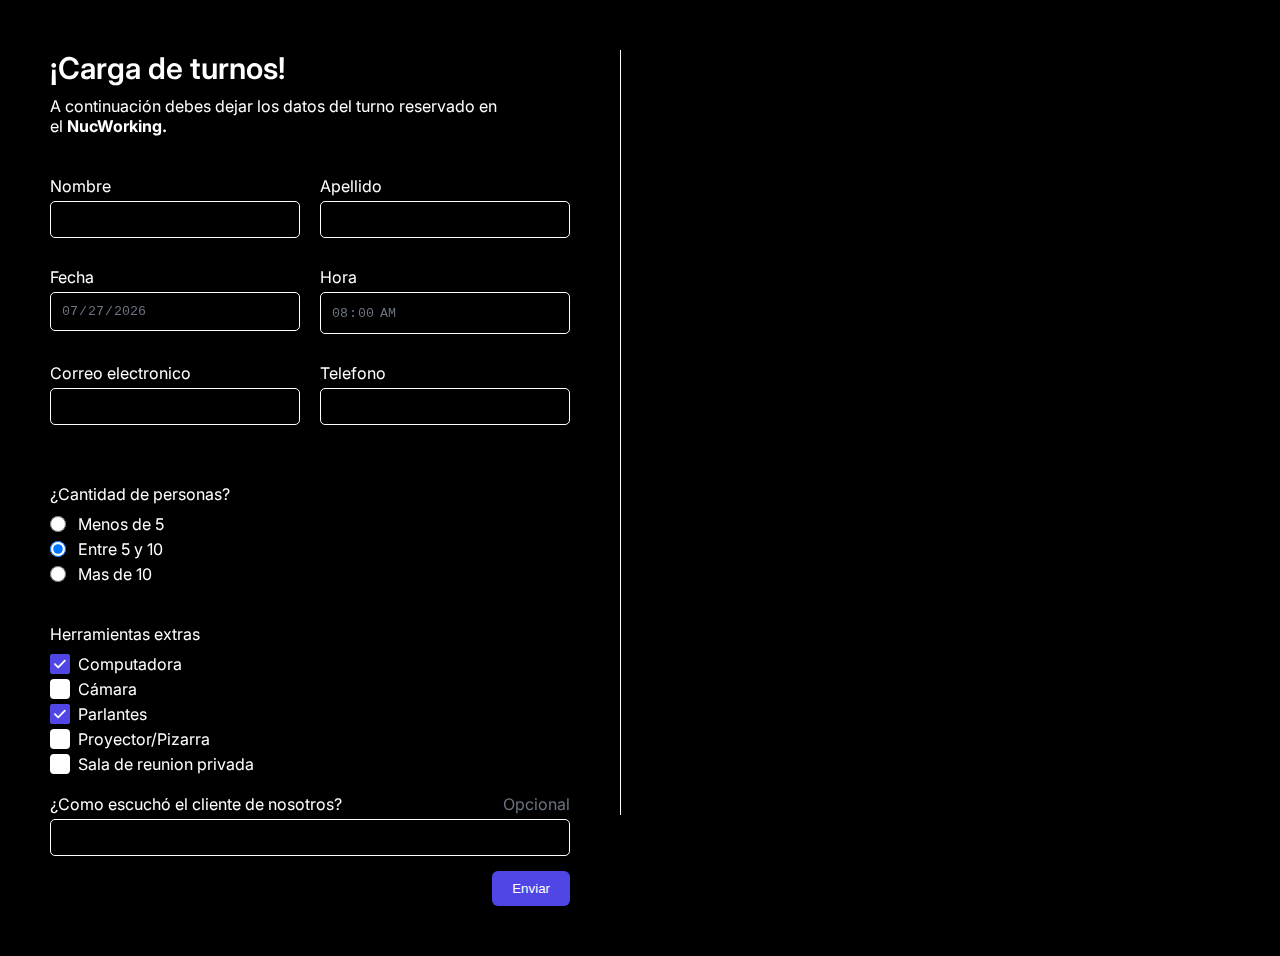
<file: coworking-practice/index.html>
<!DOCTYPE html>
<html lang="en">
  <head>
    <meta charset="UTF-8" />
    <meta http-equiv="X-UA-Compatible" content="IE=edge" />
    <meta name="viewport" content="width=device-width, initial-scale=1.0" />
    <title>Co-Working</title>
    <link rel="apple-touch-icon" sizes="180x180" href="./assets/img/apple-touch-icon.png" />
    <link rel="icon" type="image/png" sizes="32x32" href="./assets/img/favicon-32x32.png" />
    <link rel="icon" type="image/png" sizes="16x16" href="./assets/img/favicon-16x16.png" />
    <link rel="stylesheet" href="https://cdnjs.cloudflare.com/ajax/libs/font-awesome/6.1.1/css/all.min.css" />
    <link rel="stylesheet" href="style.css" />
  </head>

  <body>
    <main class="container">
      <div class="left__container">
        <div class="left__text">
          <h1>¡Carga de turnos!</h1>
          <p>
            A continuación debes dejar los datos del turno reservado en el
            <b>NucWorking.</b>
          </p>
        </div>
        <form id="form" novalidate>
          <div class="form__inputs">
            <div class="form__top">
              <div class="form__field">
                <label for="name">Nombre</label>
                <input type="text" id="name" name="name" />
                <small></small>
              </div>
              <div class="form__field">
                <label for="surname">Apellido</label>
                <input type="text" name="surname" id="surname" />
                <small></small>
              </div>
            </div>
            <div class="form__mid">
              <div class="form__field">
                <label for="date">Fecha</label>
                <!-- VAMOS A SETEAR MIN / MAX / VALUE del input date EN JS para que no se pueda elegir cualquier fecha -->
                <input type="date" name="date" id="date" />
                <small></small>
              </div>
              <div class="form__field">
                <label for="hour">Hora</label>
                <input type="time" name="hour" id="hour" min="08:00" max="19:30" value="08:00" step="1800" />
                <small></small>
              </div>
            </div>
            <div class="form__bot">
              <div class="form__field">
                <label for="email">Correo electronico</label>
                <input type="email" name="email" id="email" />
                <small></small>
              </div>
              <div class="form__field">
                <label for="phone">Telefono</label>
                <input type="tel" name="phone" id="phone" />
                <small></small>
              </div>
            </div>
          </div>

          <!-- Radio -->
          <div class="form__inputs">
            <p>¿Cantidad de personas?</p>
            <div class="form__field">
              <label for="less5" class="custom__label">
                <input type="radio" name="quantity" id="less5" value="Menos de 5" />
                Menos de 5</label
              >

              <label for="between510" class="custom__label">
                <input type="radio" name="quantity" id="between510" value="Entre 5 y 10" checked />
                Entre 5 y 10</label
              >

              <label for="more10" class="custom__label">
                <input type="radio" name="quantity" id="more10" value="Más de 10" />
                Mas de 10</label
              >
            </div>
          </div>

          <!-- Checkbox -->
          <div class="form__inputs">
            <p>Herramientas extras</p>
            <div class="form__field">
              <label for="pc" class="custom__label">
                <input type="checkbox" name="pc" id="pc" value="Computadora" checked />
                Computadora</label
              >

              <label for="camera" class="custom__label">
                <input type="checkbox" name="camera" id="camera" value="Cámara" />
                Cámara</label
              >

              <label for="speakers" class="custom__label">
                <input type="checkbox" name="speakers" id="speakers" value="Parlantes" checked />
                Parlantes</label
              >

              <label for="projector" class="custom__label">
                <input type="checkbox" name="projector" id="projector" value="Proyector/Pizarra" />
                Proyector/Pizarra</label
              >

              <label for="room" class="custom__label">
                <input type="checkbox" name="room" id="room" value="Sala de reunión privada" />
                Sala de reunion privada</label
              >
            </div>
          </div>
          <div class="form__field">
            <label for="message" class="message">¿Como escuchó el cliente de nosotros? <span>Opcional</span></label>
            <input type="text" id="message" name="message" />
          </div>

          <button type="submit">Enviar</button>
        </form>
      </div>
      <!-- Separador -->
      <div class="mid__container"></div>
      <!-- Cards -->
      <div class="right__container" id="cards-container">
        <!-- ACA VAN LOS TURNOS -->
      </div>
    </main>
    <script src="./assets/utils.js"></script>
    <script src="./assets/validation.js"></script>
    <script src="./assets/main.js"></script>
  </body>
</html>
</file>
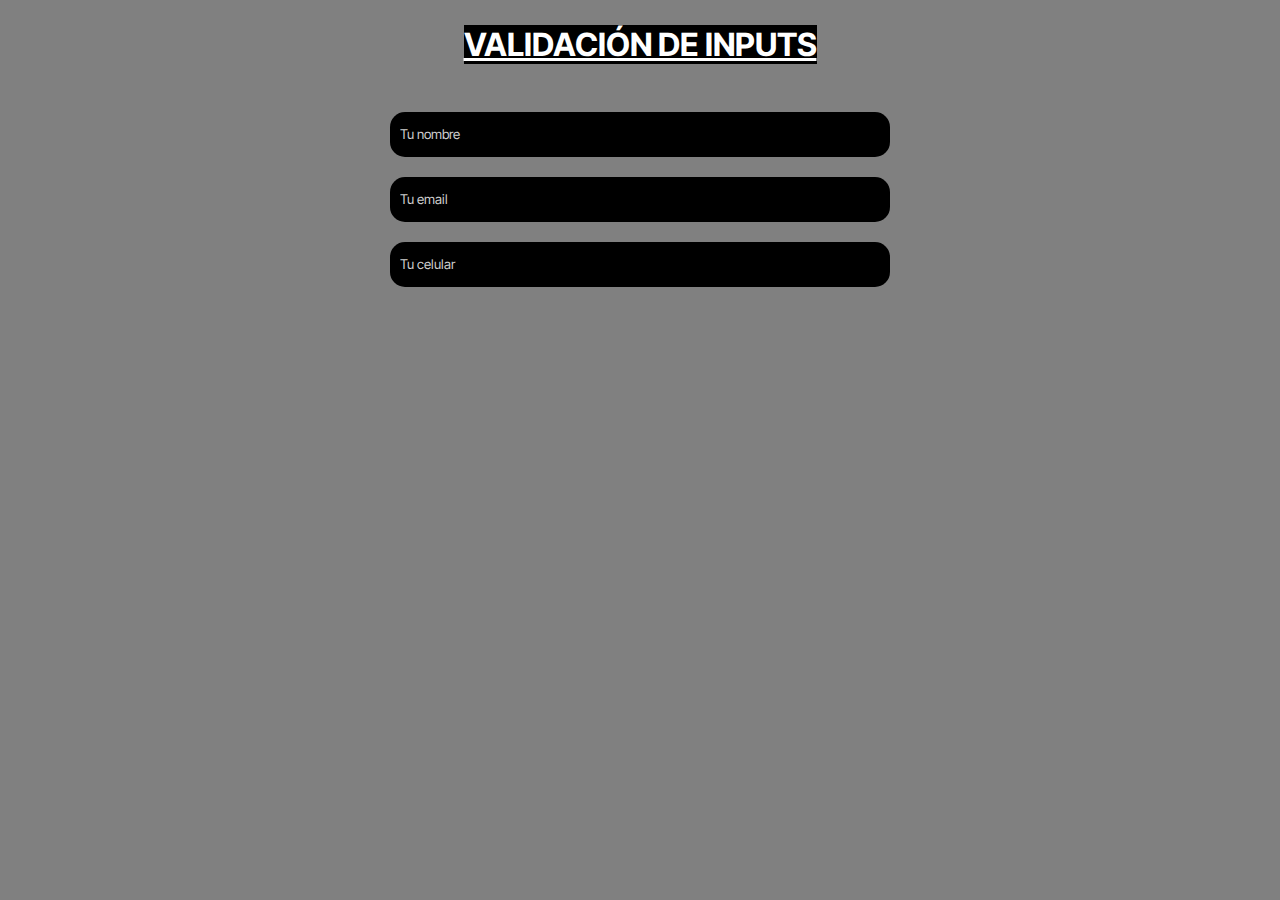
<file: Dom Practicee/index.html>
<!DOCTYPE html>
<html lang="en">
  <head>
    <meta charset="UTF-8" />
    <meta http-equiv="X-UA-Compatible" content="IE=edge" />
    <meta name="viewport" content="width=device-width, initial-scale=1.0" />
    <link rel="stylesheet" href="style.css" />
    <title>Practice Dom</title>
  </head>
  <body>
    <section class="container-section">
      <h1>Validación de inputs</h1>
      <form id="form" novalidate>
        <div class="container__input">
          <input type="text" name="input nombre" id="input__name" placeholder="Tu nombre" />
          <small></small>
        </div>
        <div class="container__email">
          <input type="email" name="input email" id="input__email" placeholder="Tu email" />
          <small></small>
        </div>
        <div class="container__phone">
          <input type="number" name="input phone number" id="input__phone" placeholder="Tu celular" />
          <small></small>
        </div>
      </form>
    </section>
    <script src="./appUtils.js"></script>
    <script src="app.js"></script>
  </body>
</html>
</file>
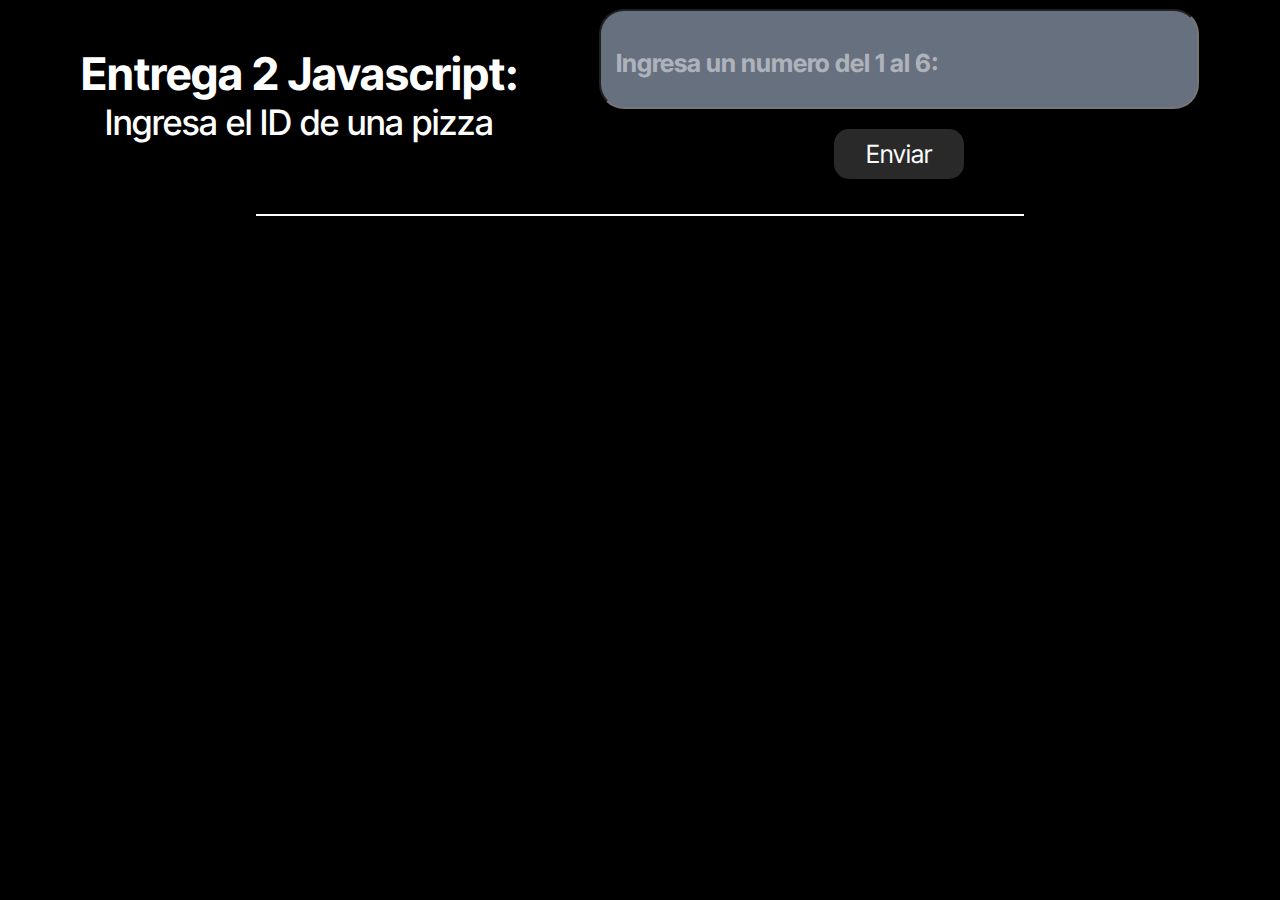
<file: Entrega-2-javascript/index.html>
<!DOCTYPE html>
<html lang="en">
  <head>
    <meta charset="UTF-8" />
    <meta http-equiv="X-UA-Compatible" content="IE=edge" />
    <meta name="viewport" content="width=device-width, initial-scale=1.0" />
    <link rel="stylesheet" href="./assets/style.css" />
    <title>Entrega 2 Javascript</title>
  </head>
  <body>
    <main class="container">
      <div class="container__flex">
        <div class="container__formYText__dimension">
          <div class="container__text">
            <h1>Entrega 2 javascript:</h1>
            <p>Ingresa el ID de una pizza</p>
          </div>
          <form id="form" novalidate>
            <div class="container__field">
              <div class="form__field">
                <input type="number" name="number" id="input__number" placeholder="Ingresa un numero del 1 al 6:" min="1" max="6" />
                <small></small>
              </div>
            </div>
            <button type="submit" id="button__submit">Enviar</button>
          </form>
        </div>
        <div class="line-separator"></div>
      </div>
      <div class="renders__containers" id="cards__renders--containers"></div>
    </main>
    <script src="./assets/utils.js"></script>
    <script src="./assets/validation.js"></script>
    <script src="./assets/main.js"></script>
  </body>
</html>
</file>
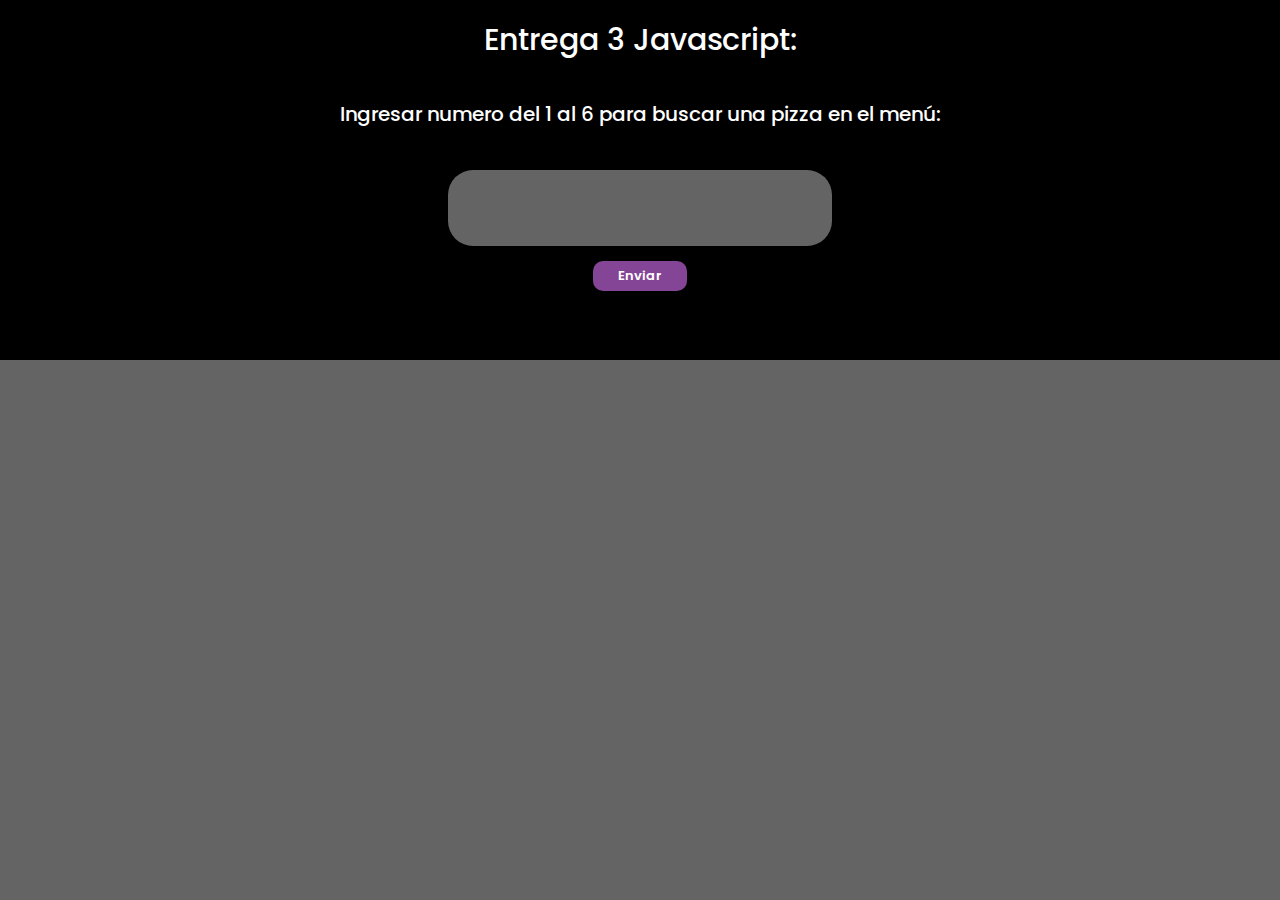
<file: Entrega-3-javascript/index.html>
<!DOCTYPE html>
<html lang="en">
  <head>
    <meta charset="UTF-8" />
    <meta http-equiv="X-UA-Compatible" content="IE=edge" />
    <meta name="viewport" content="width=device-width, initial-scale=1.0" />
    <link rel="stylesheet" href="./assets/style.css" />
    <link rel="stylesheet" href="./assets/media-querys.css" />
    <link
      rel="stylesheet"
      href="https://cdnjs.cloudflare.com/ajax/libs/font-awesome/6.2.0/css/all.min.css"
      integrity="sha512-xh6O/CkQoPOWDdYTDqeRdPCVd1SpvCA9XXcUnZS2FmJNp1coAFzvtCN9BmamE+4aHK8yyUHUSCcJHgXloTyT2A=="
      crossorigin="anonymous"
      referrerpolicy="no-referrer"
    />
    <title>Entrega 3 Javascript</title>
  </head>
  <body>
    <section id="section__form--dimesions">
      <h1>Entrega 3 Javascript:</h1>
      <form id="form">
        <h2>Ingresar numero del 1 al 6 para buscar una pizza en el menú:</h2>
        <div class="form__field">
          <div class="container__input">
            <input type="number" id="form__input" />
            <i class="fa-solid fa-xmark form__icon"></i>
          </div>
          <button type="submit" id="form__button">Enviar</button>
        </div>
      </form>
      <div class="line-separator"></div>
    </section>
    <section id="section__results"></section>
    <script src="./assets/index.js"></script>
  </body>
</html>
</file>
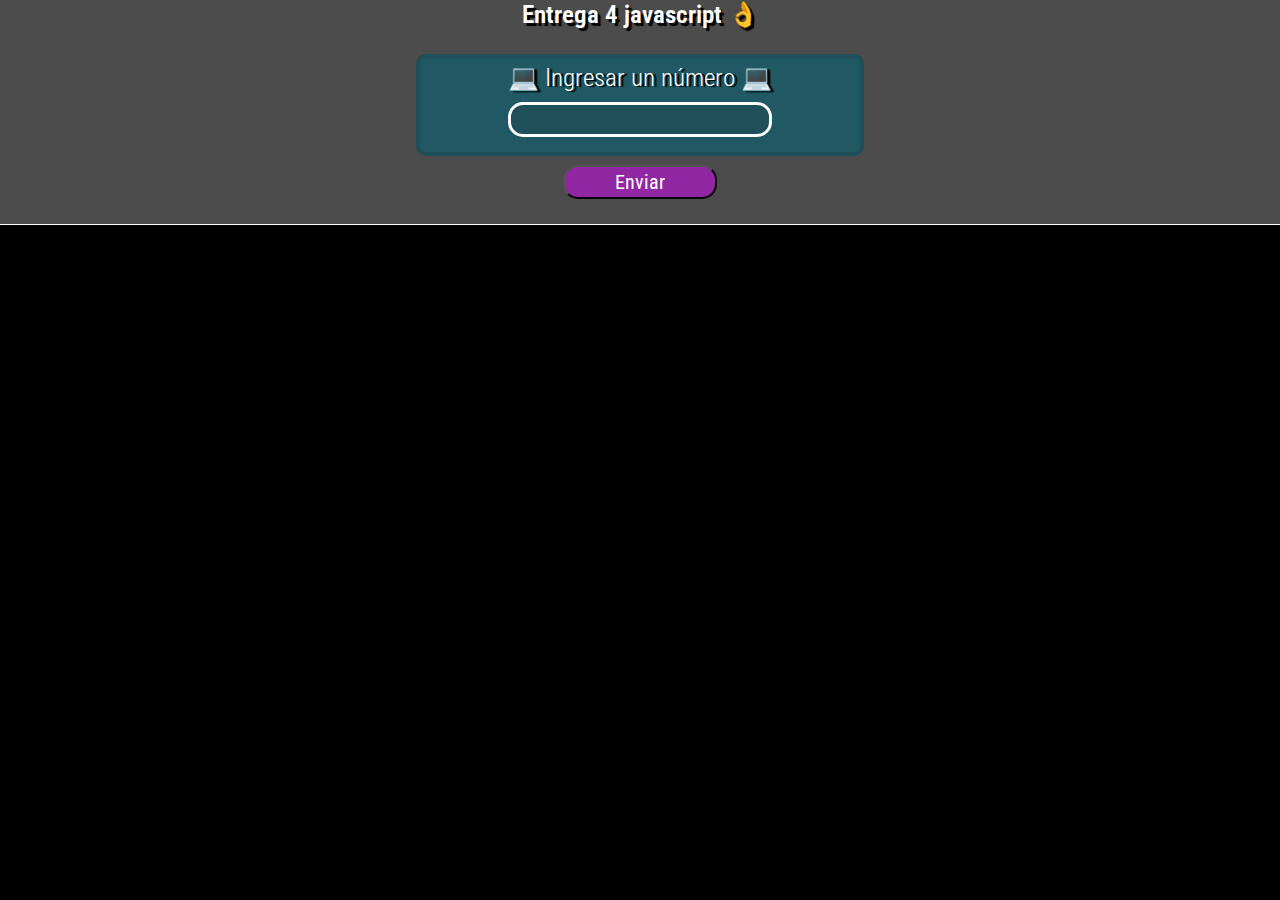
<file: entrega-4-javascript/index.html>
<!DOCTYPE html>
<html lang="en">
  <head>
    <meta charset="UTF-8" />
    <meta http-equiv="X-UA-Compatible" content="IE=edge" />
    <meta name="viewport" content="width=device-width, initial-scale=1.0" />
    <link rel="stylesheet" href="styles.css" />
    <link rel="stylesheet" href="mediaquerys.css" />
    <link
      rel="stylesheet"
      href="https://cdnjs.cloudflare.com/ajax/libs/font-awesome/6.2.0/css/all.min.css"
      integrity="sha512-xh6O/CkQoPOWDdYTDqeRdPCVd1SpvCA9XXcUnZS2FmJNp1coAFzvtCN9BmamE+4aHK8yyUHUSCcJHgXloTyT2A=="
      crossorigin="anonymous"
      referrerpolicy="no-referrer"
    />
    <title>Entrega 4 Javascript</title>
  </head>
  <body>
    <section class="section">
      <div class="container">
        <h3>Entrega 4 javascript 👌</h3>
        <div class="container__form">
          <form id="form">
            <div class="form__field">
              <label for="input">💻 Ingresar un número 💻</label>
              <input type="number" name="" id="input" />
              <small></small>
            </div>
            <button type="submit" id="button">Enviar</button>
          </form>
        </div>
      </div>
      <div class="line__divider"></div>
    </section>
    <section class="container__result"></section>
    <script src="./assets/utils.js"></script>
    <script src="./assets/validations.js"></script>
    <script src="./assets/request.js"></script>
    <script src="./assets/main.js"></script>
  </body>
</html>
</file>
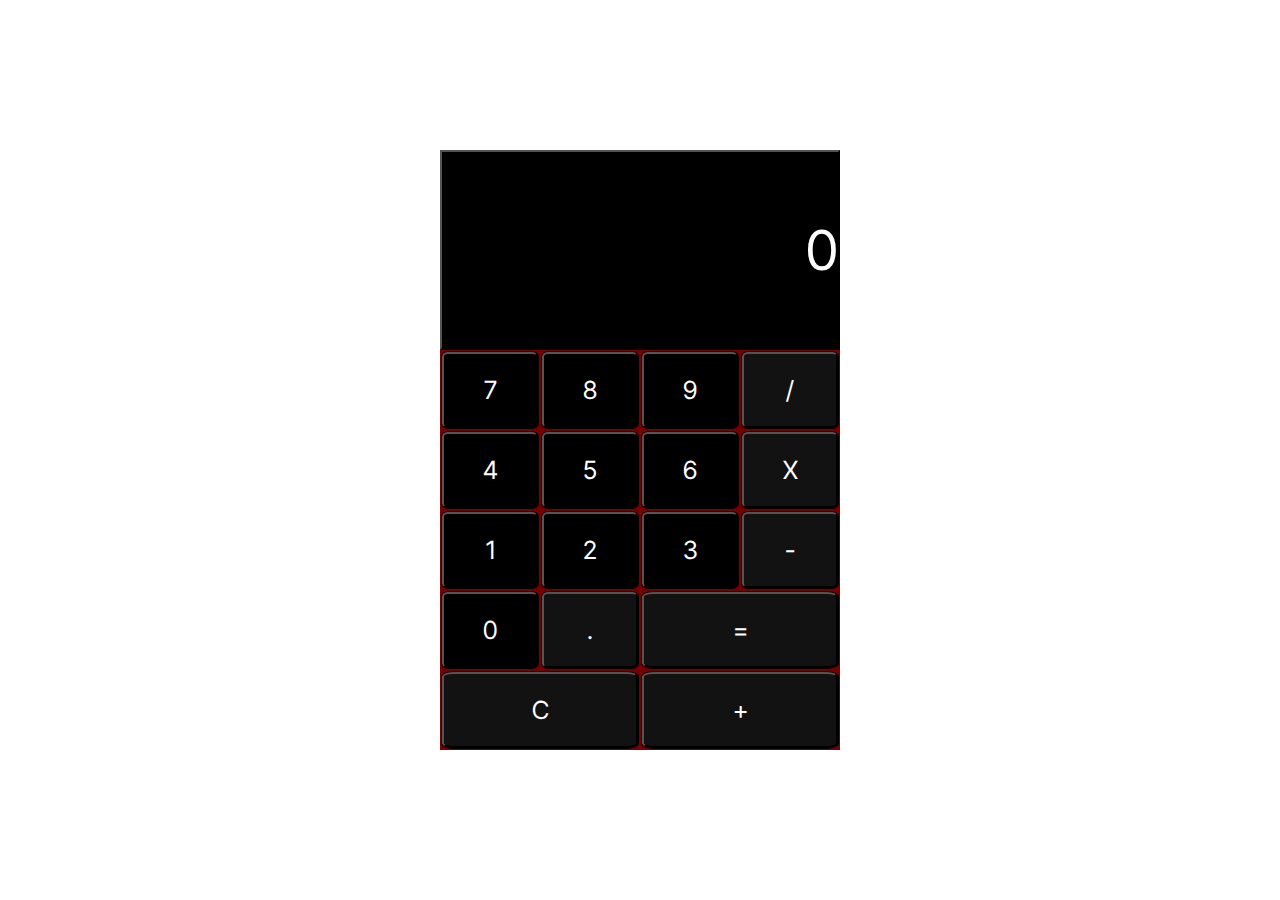
<file: practice Js Dom/index.html>
<!DOCTYPE html>
<html lang="en">
  <head>
    <meta charset="UTF-8" />
    <meta http-equiv="X-UA-Compatible" content="IE=edge" />
    <meta name="viewport" content="width=device-width, initial-scale=1.0" />
    <link rel="stylesheet" href="style.css" />
    <title>Menu Hamburguesa JS</title>
  </head>
  <body>
    <div class="container-main">
      <div class="container-result">
        <button class="result-main">0</button>
      </div>
      <div class="container-numbers-signs">
        <button class="item item-numbers" value="7">7</button>
        <button class="item item-numbers" value="8">8</button>
        <button class="item item-numbers" value="9">9</button>
        <button class="item item-sign dividir operador" value="/">/</button>
        <button class="item item-numbers" value="4">4</button>
        <button class="item item-numbers" value="5">5</button>
        <button class="item item-numbers" value="6">6</button>
        <button class="item item-sign multiplicar operador" value="*">X</button>
        <button class="item item-numbers" value="1">1</button>
        <button class="item item-numbers" value="2">2</button>
        <button class="item item-numbers" value="3">3</button>
        <button class="item item-sign rest operador" value="-">-</button>
        <button class="item item-sign clear">C</button>
        <button class="item item-numbers" value="0">0</button>
        <button class="item item-sign point">.</button>
        <button class="item item-sign sum operador" value="+">+</button>
        <button class="item item-sign result">=</button>
      </div>
    </div>
    <script src="./js.js"></script>
  </body>
</html>
</file>
<file: coworking-practice/style.css>
@import url("https://fonts.googleapis.com/css2?family=Inter:wght@300;400;700;900&family=Montserrat:wght@300;400;600;700;800;900&family=Poppins:wght@300;400;500;600;700;800&display=swap");

* {
  margin: 0;
  padding: 0;
  box-sizing: border-box;
  list-style: none;
  text-decoration: none;
}

body {
  background-color: #000;
  color: white;
  font-family: "Inter", sans-serif;
}

:root {
  --primary: #4f46e5;
  --error: #b91c1c;
  --gray: #6b7280;
  --white: #fff;
  --red-card: #ff005c;
  --violet-card: #4c1d95;
  --black-card: #181818;
}

.red-card {
  background-color: var(--red-card);
}
.violet-card {
  background-color: var(--violet-card);
}
.black-card {
  background-color: var(--black-card);
}

.container {
  display: flex;
  justify-content: center;
  gap: 50px;
  padding: 50px;
  height: 100%;
  width: 100%;
  margin: 0 auto;
}

.left__container {
  display: flex;
  flex-direction: column;
  justify-content: center;
  height: 100%;
  position: sticky;
  top: 50px;
}

.left__text {
  margin-bottom: 20px;
}

.left__text h1 {
  font-size: 30px;
  font-weight: 600;
  margin-bottom: 10px;
}

.left__text p {
  max-width: 450px;
}

#form {
  display: flex;
  flex-direction: column;
}

.form__inputs,
.form__inputs {
  display: flex;
  flex-direction: column;
  gap: 10px;
  padding: 20px 0;
}

.form__top,
.form__mid,
.form__bot {
  display: flex;
  gap: 20px;
}

/* small {
  color: var(--error);
} */

.form__field {
  display: flex;
  flex-direction: column;
  align-items: flex-start;
  gap: 5px;
}

.form__field.error input {
  border: 1px solid #dc3545;
}

.form__field small {
  color: var(--error);
  max-width: 350px;
  text-align: center;
  padding: 7px 0;
}

input[type="text"],
input[type="email"],
input[type="date"],
input[type="time"],
input[type="tel"] {
  border: 1px solid var(--white);
  background-color: transparent;
  border-radius: 5px;
  padding: 10px;
  width: 250px;
  color: #6b7280;
}

#message {
  width: 100%;
}

.message {
  display: flex;
  justify-content: space-between;
  width: 100%;
}

.message span {
  color: var(--gray);
}

button[type="submit"] {
  background-color: var(--primary);
  border: none;
  outline: none;
  padding: 10px 20px;
  border-radius: 6px;
  align-self: flex-end;
  margin-top: 15px;
  color: var(--white);
  cursor: pointer;
}

/* Checkbox Custom */
.custom__label {
  display: grid;
  grid-template-columns: 16px auto;
  gap: 12px;
}

[type="checkbox"] {
  -webkit-appearance: none;
  appearance: none;
  background-color: var(--white);
  width: 20px;
  height: 20px;
  border-radius: 4px;
  display: grid;
  place-content: center;
}

[type="checkbox"]::before {
  content: "";
  width: 20px;
  height: 20px;
  border-radius: 3px;
  transition: all 0.1s ease-in-out;
}

[type="checkbox"]:checked::before {
  content: "\f00c";
  color: var(--white);
  text-align: center;
  font-family: FontAwesome;
  background-color: var(--primary);
  line-height: 20px;
}

/* Radio Custom */

.mid__container {
  background-color: white;
  width: 1px;
  height: 85vh;
  position: sticky;
  top: 50px;
}

.right__container {
  height: 100%;
  width: 600px;
  align-self: flex-start;
  display: flex;
  flex-direction: column;
  gap: 40px;
}

.card {
  border-radius: 8px;
  padding: 20px;
  display: flex;
  justify-content: space-between;
  position: relative;
}

.card__left {
  display: flex;
  flex-direction: column;
  gap: 15px;
}

.card__title {
  font-size: 20px;
}

.card__qty,
.card__extras {
  color: rgb(206, 206, 206);
}

.card__extras {
  max-width: 90%;
}

.tags {
  display: flex;
  gap: 10px;
}
.card__hour,
.card__date {
  padding: 5px 15px;
  border-radius: 80px;
  text-align: center;
}

.card__right {
  display: flex;
  gap: 20px;
}

.card__right a {
  color: var(--white);
}

.card__right i:hover {
  color: rgba(255, 255, 255, 0.699);
  transition: all 0.2s ease;
  -webkit-transition: all 0.2s ease;
  -moz-transition: all 0.2s ease;
  -ms-transition: all 0.2s ease;
  -o-transition: all 0.2s ease;
}

.card__right i {
  cursor: pointer;
  transition: all 0.2s ease;
}

.card__img {
  position: absolute;
  bottom: 20px;
  right: 20px;
}

.lupa-img {
  right: -15px;
  bottom: -35px;
}

.laptop-img {
  right: -25px;
  bottom: -50px;
}

.server-img {
  right: -15px;
  bottom: -35px;
}
</file>
<file: Dom Practicee/style.css>
@import url("https://fonts.googleapis.com/css2?family=Inter+Tight:ital,wght@0,300;0,400;0,500;0,700;1,700&display=swap");
* {
  margin: 0;
  padding: 0;
  box-sizing: border-box;
  font-family: "Inter Tight", sans-serif;
}

html {
  background-color: grey;
}
.container-section {
  display: flex;
  align-items: center;
  justify-content: center;
  flex-direction: column;
}
h1 {
  margin-top: 25px;
  color: white;
  font-weight: bold;
  text-decoration: underline;
  text-transform: uppercase;
  background-color: black;
}
#form {
  display: flex;
  flex-direction: column;
  align-items: center;
  justify-content: center;
  width: 100%;
  height: 30vh;
  gap: 20px;
}
#form > div {
  height: 45px;
  width: 500px;
  outline: none;
  border: none;
  border-radius: 15px;
  background-color: black;
  -webkit-border-radius: 15px;
  -moz-border-radius: 15px;
  -ms-border-radius: 15px;
  -o-border-radius: 15px;
}
#form > div > input {
  height: 100%;
  width: 100%;
  border: none;
  outline: none;
  background: none;
  padding-left: 10px;
  padding-right: 10px;
  color: white;
}

#form > div > input::placeholder {
  color: rgb(206, 206, 206);
}

.error {
  background-color: aqua;
}
</file>
<file: Entrega-2-javascript/assets/style.css>
/* Importacion de fuente */
@import url("https://fonts.googleapis.com/css2?family=Inter+Tight:ital,wght@0,300;0,400;0,500;0,700;1,700&display=swap");

/* Estilos globales */
* {
  padding: 0;
  margin: 0;
  box-sizing: border-box;
  font-family: "Inter Tight", sans-serif;
  list-style: none;
  text-decoration: none;
}

/* Variables */
:root {
  --background-color-main: rgb(0, 0, 0);
  --background-color-form: rgb(103, 112, 127);
  --background-color-button: rgb(41, 41, 41);
  --background-color-render: rgb(88, 91, 95);
  --background-color-green: rgb(43, 145, 43);
  --background-color-violet: rgb(51, 47, 93);
}

.green-card {
  background-color: var(--background-color-green);
}
.violet-card {
  background-color: var(--background-color-violet);
}

/* Estilos */
html {
  scroll-behavior: smooth;
}
body {
  background-color: var(--background-color-main);
  color: white;
}

/* Container principal */
.container {
  display: flex;
  flex-direction: column;

  align-items: center;
  height: 100vh;
}

/* Container superior contiene titulo y e inputs dimensiones generales */
.container__flex {
  display: flex;
  flex-direction: column;
  justify-content: center;
  align-items: center;
  height: 25%;
  width: 100%;
}

/* Posicionamiento de divs */
.container__formYText__dimension {
  width: 100%;
  display: flex;
  align-items: center;
  justify-content: space-evenly;
}

/* Posicionamiento de titulo en container */
.container__text {
  display: flex;
  align-items: center;
  justify-content: center;
  flex-direction: column;
  color: white;
}

h1 {
  font-size: 45px;
  text-transform: capitalize;
}
p {
  font-size: 35px;
  font-weight: 500;
}

#form {
  display: flex;
  flex-direction: column;
  align-items: center;
  justify-content: center;
}

/* Estilo a input */
#input__number {
  background-color: var(--background-color-form);
  height: 100px;
  width: 600px;
  font-size: 35px;
  padding-left: 15px;
  font-weight: bold;
  display: flex;
  align-items: center;
  justify-content: center;
  border-radius: 25px;
  -webkit-border-radius: 25px;
  -moz-border-radius: 25px;
  -ms-border-radius: 25px;
  -o-border-radius: 25px;
}
input::placeholder {
  color: rgba(255, 255, 255, 0.478);
  font-size: 25px;
}

/* Estilo de mensaje de error */
.form__field.error input {
  border: 3px solid #be0013;
}

small {
  text-align: left;
  padding-left: 25px;
  font-size: 17px;
  color: red;
}

/* Estilo de button del submit */
#button__submit {
  height: 50px;
  width: 130px;
  background-color: var(--background-color-button);
  border: none;
  font-size: 25px;
  color: white;
  border-radius: 15px;
  -webkit-border-radius: 15px;
  -moz-border-radius: 15px;
  -ms-border-radius: 15px;
  -o-border-radius: 15px;
}

/* Linea separadora */
.line-separator {
  height: 2px;
  width: 60%;
  background-color: white;
  margin-top: 35px;
}

/* Dimensiones del contenedor general de las renderizaciones */
.renders__containers {
  display: grid;
  justify-items: center;
  align-items: center;
  grid-template-columns: repeat(auto-fill, minmax(500px, 1fr));
  grid-auto-rows: 150px;
  background-color: rgb(25, 25, 25);
  width: 85%;
  border-radius: 10px;
  -webkit-border-radius: 10px;
  -moz-border-radius: 10px;
  -ms-border-radius: 10px;
  -o-border-radius: 10px;
}

.render__succes {
  background-color: var(--background-color-render);
  height: 90%;
  width: 90%;
  display: flex;
  flex-direction: column;
  justify-content: center;
  align-items: center;
  font-size: 20px;
}

.render__succes h3 {
  color: rgb(209, 204, 204);
}

.render__succes h3 span {
  color: #dc0a0a;
  font-weight: 500;
}
</file>
<file: Entrega-3-javascript/assets/style.css>
@import url("https://fonts.googleapis.com/css2?family=Poppins:ital,wght@0,100;0,200;0,300;0,400;0,500;0,600;0,700;0,800;0,900;1,100;1,200;1,300;1,400;1,500;1,600;1,700;1,800;1,900&display=swap");

* {
  margin: 0;
  padding: 0;
  box-sizing: border-box;
  font-family: "Poppins", sans-serif;
  font-weight: 400;
}

:root {
  --backround-color-main: rgb(100, 100, 100);
  --font-color-white: white;
  --background-color-button: rgb(132, 69, 151);
  --text-shadow: 4px 5px 5px black;
  --background-color-card: rgb(168, 163, 92);
}

html {
  scroll-behavior: smooth;
  background-color: var(--backround-color-main);
}

body {
  height: 100vh;
  width: 100%;
  color: var(--font-color-white);
}

#section__form--dimesions {
  height: 25vh;
  width: 100%;
  background-color: black;
  display: flex;
  flex-direction: column;
  align-items: center;
  justify-content: center;
  gap: 10px;
}

h1 {
  font-size: 30px;
  font-weight: 500;
  text-align: center;
  margin-top: 10px;
}

#form,
.form__field {
  display: flex;
  flex-direction: column;
  align-items: center;
  justify-content: center;
}

#form {
  height: 75%;
  width: 100%;
}

.form__field {
  height: 70%;
  width: 100%;
}
h2 {
  font-size: 20px;
  font-weight: 450;
  text-align: center;
  padding: 0 15px;
}

.container__input {
  background-color: var(--backround-color-main);
  height: 45%;
  width: 35%;
  display: flex;
  align-items: center;
  justify-content: center;
  gap: 10px;
  margin: 15px 0;
  border-radius: 25px;
  -webkit-border-radius: 25px;
  -moz-border-radius: 25px;
  -ms-border-radius: 25px;
  -o-border-radius: 25px;
}

#form__input {
  height: 90%;
  width: 90%;
  font-size: 50px;
  text-align: center;
  background-color: transparent;
  border: none;
}

.fa-solid {
  font-size: 40px;
}

#form__button {
  color: white;
  font-weight: 600;
  font-size: 15px;
  padding: 5px 25px;
  background-color: var(--background-color-button);
  border: none;
  border-radius: 10px;
  -webkit-border-radius: 10px;
  -moz-border-radius: 10px;
  -ms-border-radius: 10px;
  -o-border-radius: 10px;
}

#section__results {
  display: flex;
  flex-direction: column;
  justify-content: center;
  align-items: center;
  height: 75vh;
}

.container__pizza {
  background-color: var(--background-color-card);
  display: flex;
  align-items: center;
  flex-direction: column;
  justify-content: center;
  text-align: center;
  height: 65%;
  width: 40%;
  border-radius: 25px;
  -webkit-border-radius: 25px;
  -moz-border-radius: 25px;
  -ms-border-radius: 25px;
  -o-border-radius: 25px;
  gap: 15px;
}

.icon__error {
  font-size: 80px;
  color: rgb(206, 0, 0);
}

.container__pizza h3,
.container__pizza h4 {
  font-size: 25px;
  font-weight: 700;
  text-shadow: var(--text-shadow);
}

.img__pizza--card {
  height: 300px;
  width: auto;
}
</file>
<file: Entrega-3-javascript/assets/media-querys.css>
@media (max-width: 1440px) {
  #section__form--dimesions {
    height: 40vh;
  }
  .container__input {
    height: 40%;
    width: 30%;
  }
  #form__input {
    height: 80%;
    width: 80%;
    font-size: 30px;
  }
  .fa-solid {
    font-size: 25px;
  }
  #form__button {
    font-size: 13px;
    padding: 5px 25px;
  }
  #section__results {
    height: 60vh;
  }
  .container__pizza {
    gap: 5px;
  }
  .container__pizza h3,
  .container__pizza h4 {
    font-size: 18px;
  }
  .img__pizza--card {
    height: 280px;
  }
}
@media (max-width: 1050px) {
  .img__pizza--card {
    height: 260px;
  }
}

@media (max-width: 960px) {
  h1 {
    font-size: 20px;
  }
  h2 {
    font-size: 15px;
  }
  .container__input {
    height: 30%;
    width: 85%;
  }
  .container__pizza {
    height: 80%;
    width: 80%;
  }
  .container__pizza h3,
  .container__pizza h4 {
    font-size: 15px;
  }
  .img__pizza--card {
    height: 180px;
  }
}
</file>
<file: entrega-4-javascript/styles.css>
@import url("https://fonts.googleapis.com/css2?family=Roboto+Condensed:ital,wght@0,300;0,400;0,700;1,300;1,400;1,700&display=swap");
* {
  margin: 0;
  padding: 0;
  box-sizing: border-box;
  font-family: "Roboto Condensed", sans-serif;
  color: white;
}
:root {
  --color-font: white;
  --backround-color-form-container: #4c4c4c;
  --backround-color-input: #1f4f58;
  --backround-color-results: #205963;
  --backround-color-button: #9127a3;
  --border-error: #ff0000;
}
html {
  scroll-behavior: smooth;
}

body {
  background-color: black;
}

.section {
  height: 25vh;
}

/* Display flex a diferentes containers */
.section,
#form,
.form__field,
.container,
.container__result,
.container__card {
  display: flex;
  flex-direction: column;
  justify-content: center;
  align-items: center;
}

/* Container superior */
.container {
  height: 100%;
  width: 100%;
  background-color: var(--backround-color-form-container);
  color: var(--color-font);
  font-size: 35px;
  padding-bottom: 10px;
  gap: 10px;
}

.container h3 {
  font-size: 25px;
  font-weight: 600;
  text-shadow: black 3px 3px 1px;
}

#form {
  height: 100%;
  width: 100%;
  gap: 5px;
}

.container__form {
  height: 175px;
  width: 35%;
  display: flex;
  align-items: center;
  justify-content: center;
  flex-direction: column;
}
/* Dimensiones del campo de form */
.form__field {
  text-shadow: black 3px 1px 1px;
  width: 100%;
  background-color: var(--backround-color-results);
  border: 4px solid var(--backround-color-input);
  gap: 10px;
  border-radius: 10px;
  -webkit-border-radius: 10px;
  -moz-border-radius: 10px;
  -ms-border-radius: 10px;
  -o-border-radius: 10px;
}

.form__field label {
  font-size: 25px;
  font-weight: 300;
  margin-top: 5px;
}

.error {
  border: 4px solid var(--border-error);
}
/* estilo mensaje error */
small {
  font-style: italic;
  font-weight: 500;
  font-size: 15px;
  color: rgb(236, 24, 24);
  margin-bottom: 5px;
  text-align: center;
}

/* Input estilos */
#input {
  color: var(--color-font);
  background-color: var(--backround-color-input);
  border: 3px solid white;
  font-size: 25px;
  text-align: center;
  width: 60%;
  height: auto;
  border-radius: 15px;
  -webkit-border-radius: 15px;
  -moz-border-radius: 15px;
  -ms-border-radius: 15px;
  -o-border-radius: 15px;
}

/* Button estilos */
#button {
  margin-top: 4px;
  font-size: 20px;
  background-color: var(--backround-color-button);
  padding: 3px 50px;
  color: var(--color-font);
  border-radius: 15px;
  -webkit-border-radius: 15px;
  -moz-border-radius: 15px;
  -ms-border-radius: 15px;
  -o-border-radius: 15px;
}

/* Linea divisoria */
.line__divider {
  width: 100%;
  height: 1px;
  background-color: white;
}

/* Container de los resultados de la api */
.container__result {
  flex-direction: row;
  flex-wrap: wrap;
  width: 100%;
  height: fit-content;
  margin-top: 25px;
}

/* Card pokemon */
.container__card {
  padding: 5px 5px;
  border-radius: 15px;
  margin: 15px 10px;
  min-width: 200px;
  max-width: 275px;
  height: auto;
  background-color: var(--backround-color-results);
  gap: 10px;
  -webkit-border-radius: 15px;
  -moz-border-radius: 15px;
  -ms-border-radius: 15px;
  -o-border-radius: 15px;
}

/* Dimensiones de imagen de la card pokemon */
.img__pokemon {
  width: 275px;
  height: 200px;
  padding-top: 10px;
}

.container__card h2 {
  font-size: 30px;
}
.container__card h2::first-letter {
  text-transform: uppercase;
}

/* Dimensiones de la exp y el id de la card */
.container__expYid-flex {
  display: flex;
  align-items: center;
  justify-content: center;
  flex-direction: row;
  gap: 10px;
}

.exp__pokemon,
.id__pokemon {
  font-size: 23px;
}
.weight__pokemon,
.height__pokemon {
  font-size: 20px;
}

/* Dimensiones del tipo pokemon de la card */
.container__pokemon-type {
  width: 100%;
  display: flex;
  align-items: center;
  justify-content: space-evenly;
  padding-bottom: 10px;
}

.type__pokemon {
  font-size: 20px;
  font-weight: 600;
  padding: 17px 25px;
  border-radius: 15px;
}

/* Backround color de los tipos de pokemones */
.normal {
  background-color: #a8a878;
}
.fire {
  background-color: #f08030;
}
.water {
  background-color: #6890f0;
}
.grass {
  background-color: #78c850;
}
.electric {
  background-color: #f8d030;
}
.ice {
  background-color: #98d8d8;
}
.fighting {
  background-color: #c03028;
}
.poison {
  background-color: #a040a0;
}
.ground {
  background-color: #e0c068;
}
.flying {
  background-color: #a890f0;
}
.psychic {
  background-color: #f85888;
}
.bug {
  background-color: #a8b820;
}
.rock {
  background-color: #b8a038;
}
.ghost {
  background-color: #705898;
}
.dark {
  background-color: #705848;
}
.dragon {
  background-color: #7038f8;
}
.steel {
  background-color: #b8b8d0;
}
.fairy {
  background-color: #f0b6bc;
}

.icon__error {
  font-size: 65px;

  color: rgb(255, 255, 41);
}
.title__error {
  text-align: center;
  font-size: 25px;
  color: rgb(212, 3, 3);
  font-weight: 800;
  text-decoration: underline;
  text-shadow: black 3px 1px 1px;
}

.success {
  border: 5px solid var(--backround-color-input);
}
</file>
<file: entrega-4-javascript/mediaquerys.css>
@media screen and (max-width: 794px) {
  .container__form {
    width: 70%;
  }
  .form__field label {
    font-size: 25px;
  }
}
@media screen and (max-width: 550px) {
  .container__form {
    width: 70%;
  }
  .form__field label {
    font-size: 20px;
  }
  #input {
    font-size: 16px;
  }
}
@media screen and (max-width: 375px) {
  .container {
    font-size: 26px;
  }
  .container__form {
    height: 116px;
    width: 85%;
  }
  .form__field label {
    font-size: 20px;
  }
  #input {
    font-size: 18px;
  }
  #button {
    font-size: 16px;
  }
  .container__result {
    flex-direction: column;
  }
  .container__card {
    margin: 4px 0px;
  }
  .img__pokemon {
    width: 100px;
    height: 80px;
    padding-top: 2px;
  }
  .success {
    border: 3px solid var(--backround-color-input);
  }
  .container__card h2 {
    font-size: 25px;
  }
  .type__pokemon {
    font-size: 16px;
    padding: 11px 20px;
    border-radius: 10px;
  }
  .weight__pokemon,
  .height__pokemon {
    font-size: 16px;
  }
  .exp__pokemon,
  .id__pokemon {
    font-size: 20px;
  }
}
@media screen and (max-height: 794px) {
  .section {
    height: 19vh;
  }
  .container {
    flex-direction: row;
    justify-content: space-evenly;
  }
  #form {
    flex-direction: row;
    gap: 25px;
  }
  .container__form {
    width: 50%;
  }
}
@media screen and (max-height: 674px) {
  .container {
    padding-bottom: 5px;
  }
  .form__field {
    gap: 5px;
  }
  .form__field label {
    font-size: 16px;
  }
  #input {
    font-size: 15px;
  }
}
</file>
<file: practice Js Dom/style.css>
@import url("https://fonts.googleapis.com/css2?family=Inter+Tight:ital,wght@0,300;0,400;0,500;0,700;1,700&display=swap");
* {
  margin: 0;
  padding: 0;
  box-sizing: border-box;
  text-decoration: none;
  list-style: none;
  font-family: "Inter Tight", sans-serif;
}

html {
  min-height: 100%;
  height: 100%;
}

body {
  height: 100%;
  width: 100%;
  display: flex;
  justify-content: center;
  align-items: center;
}
/* Container principal */
.container-main {
  width: 400px;
  height: 600px;
  background-color: rgb(118, 0, 0);
  display: grid;
  grid-template-columns: repeat(4, 1fr);
  grid-template-rows: repeat(6, 1fr);
}

/* Container del resultado principal */
.container-result {
  grid-column: 1/5;
  grid-row: 1/3;
}
/* estilos del resultado */
.result-main {
  width: 100%;
  height: 100%;
  background-color: black;
  color: white;
  display: flex;
  justify-content: flex-end;
  align-items: center;
  font-size: 55px;
}

/* ordenamiento de dimensiones de  numeros y signos */
.container-numbers-signs {
  grid-column: 1/5;
  grid-row: 3/7;
  display: grid;
  grid-template-columns: repeat(4, 1fr);
  grid-template-rows: repeat(5, 1fr);
}
.clear {
  grid-column: 1/3;
  grid-row: 5/6;
}
.sum {
  grid-column: 3/5;
  grid-row: 5/6;
}
.result {
  grid-column: 3/5;
}

/* estilos a signos y numeros*/
.item-sign,
.item-numbers {
  background-color: black;
  color: white;
  font-size: 25px;
  margin: 2px 2px;
  border-radius: 6%;
  outline: 1px solid black;
}
.item-sign {
  background-color: rgb(18, 18, 18);
}
/* hover para agrandar a numeros y signos */
.item-sign:hover,
.item-numbers:hover {
  font-size: 30px;
  cursor: pointer;
  transform: scale(1.03);
  -webkit-transform: scale(1.03);
  -moz-transform: scale(1.03);
  -ms-transform: scale(1.03);
  -o-transform: scale(1.03);
}
</file>
